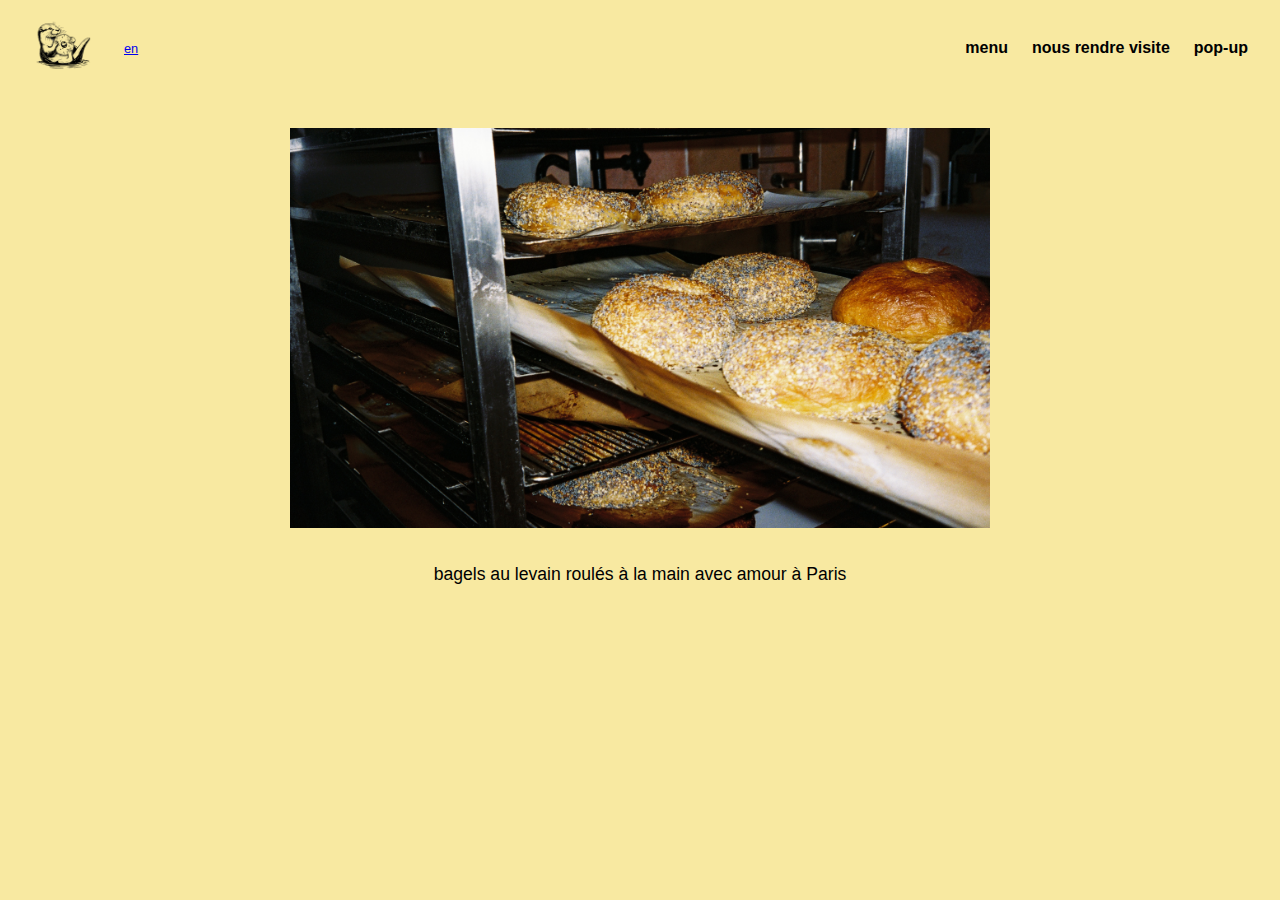
<file: index_fr.html>
<!DOCTYPE html>
<html lang="fr">
<head>
  <meta charset="UTF-8" />
  <title>Index</title>
  <link rel="icon" href="favicon.png" />
  <style>
  body {
    background-color: #f8e9a1;
    margin: 0;
    padding: 0;
    font-family: Arial, sans-serif;
  }
  header {
    display: flex;
    align-items: center;
    justify-content: space-between;
    padding: 1rem 2rem;
  }
  header .left {
    display: flex;
    align-items: center;
    gap: 1rem;
  }
  .logo {
    height: 60px;
  }
  nav {
    display: flex;
    gap: 1.5rem;
  }
  nav a {
    font-size: 1rem;
    text-decoration: none;
    color: black;
    font-weight: bold;
    text-transform: lowercase;
  }
  .language-switch {
    margin-left: 1rem;
    font-size: 0.8rem;
  }
  .hero {
    width: 100%;
    height: 400px;
    object-fit: cover;
  }
  .about-text {
    text-align: center;
    padding: 2rem;
    font-size: 1.1rem;
  }
  main {
    padding: 2rem;
    max-width: 700px;
    margin: auto;
    font-size: 1rem;
  }
</style>
</head>
<body>
  <header>
    <div class="left">
      <a href="index_fr.html"><img src="favicon.png" alt="Favicon" class="logo" /></a>
      <div class="language-switch">
        <a href="index.html">en</a>
      </div>
    </div>
    <nav>
      <a href="menu_fr.html">menu</a>
      <a href="visit_fr.html">nous rendre visite</a>
      <a href="popup_fr.html">pop-up</a>
    </nav>
  </header>
  <main><a href="menu_fr.html"><img src="hero.jpg" alt="Hero" class="hero" /></a><div class="about-text">bagels au levain roulés à la main avec amour à Paris</div></main>
</body>
</html>
</file>
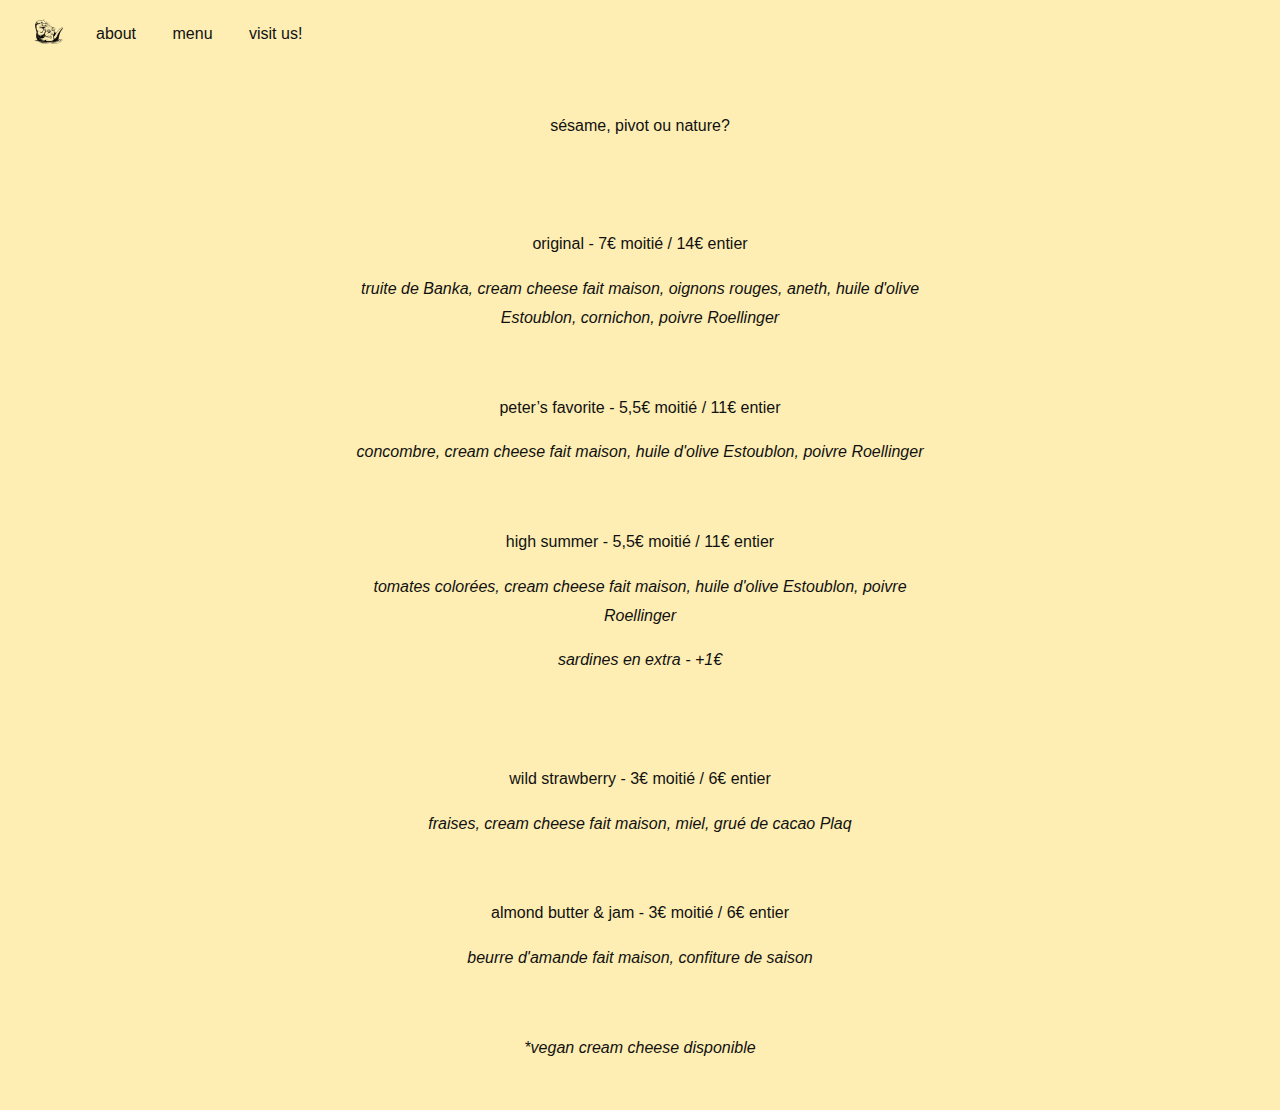
<file: menu.html>
<!DOCTYPE html>
<html lang="en">
<head>
  <meta charset="UTF-8" />
  <meta name="viewport" content="width=device-width,initial-scale=1" />
  <title>Menu – Orbite Bagels</title>
  <link rel="stylesheet" href="styles.css" />
  <link rel="icon" href="favicon.png" type="image/png" />
</head>
<body>
  
<header class="topbar">
  <a href="index.html"><img src="favicon.png" alt="Favicon" class="logo" /></a>
  <nav class="nav">
    <a href="about.html">about</a>
    <a href="menu.html">menu</a>
    <a href="visit.html">visit us!</a>
  </nav>
</header>

  <main class="content">
    
<div class="page-text">
  <p>sésame, pivot ou nature?</p>
  <br><br>
  <p>original - 7€ moitié / 14€ entier</p>
  <p><em>truite de Banka, cream cheese fait maison, oignons rouges, aneth, huile d'olive Estoublon, cornichon, poivre Roellinger</em></p>
  <br>
  <p>peter’s favorite - 5,5€ moitié / 11€ entier</p>
  <p><em>concombre, cream cheese fait maison, huile d'olive Estoublon, poivre Roellinger</em></p>
  <br>
  <p>high summer - 5,5€ moitié / 11€ entier</p>
  <p><em>tomates colorées, cream cheese fait maison, huile d'olive Estoublon, poivre Roellinger</em></p>
  <p><i>sardines en extra - +1€</i></p>
  <br><br>
  <p>wild strawberry - 3€ moitié / 6€ entier</p>
  <p><em>fraises, cream cheese fait maison, miel, grué de cacao Plaq</em></p>
  <br>
  <p>almond butter & jam - 3€ moitié / 6€ entier</p>
  <p><em>beurre d'amande fait maison, confiture de saison</em></p>
  <br>
  <p><em>*vegan cream cheese disponible</em></p>
</div>

  </main>
</body>
</html>
</file>
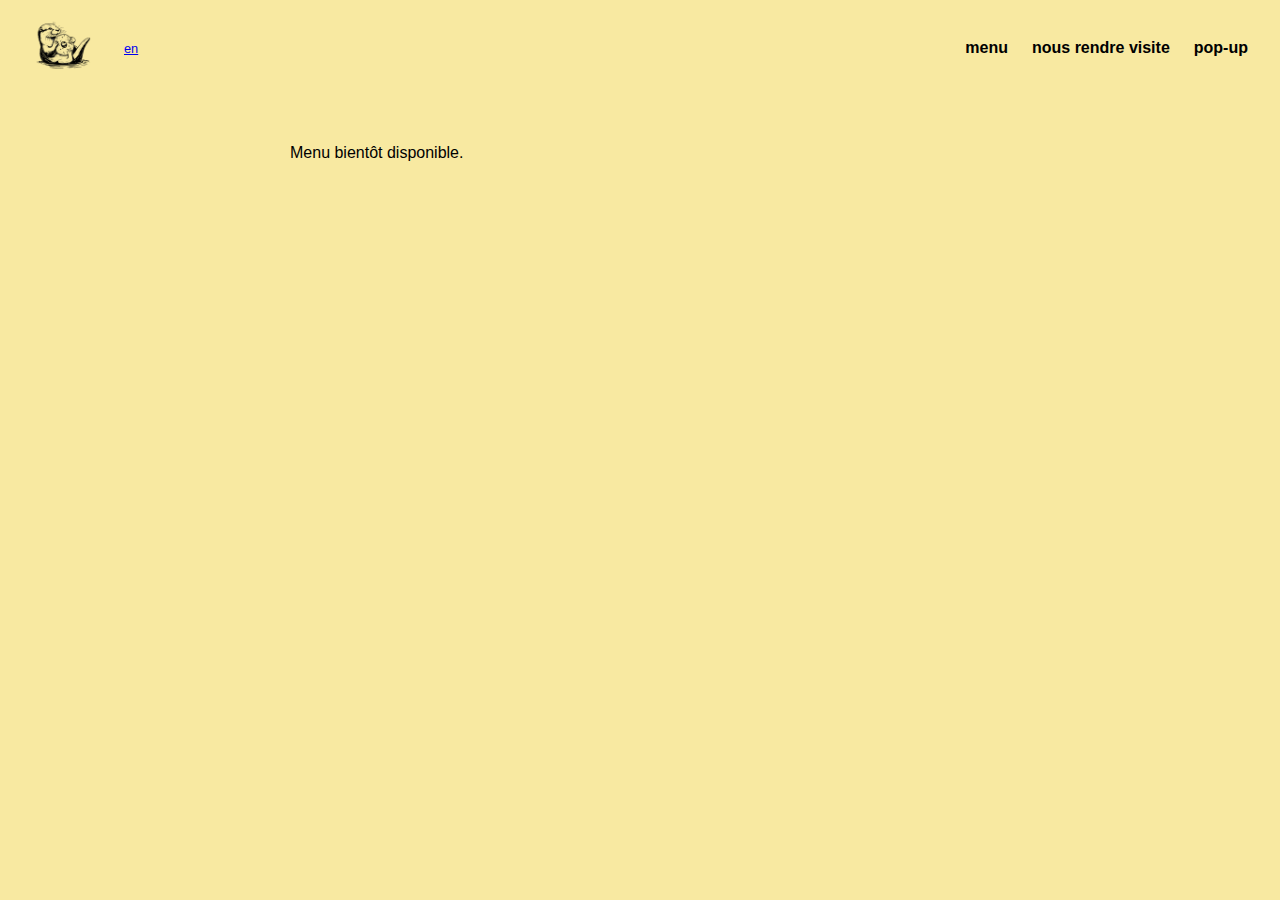
<file: menu_fr.html>
<!DOCTYPE html>
<html lang="fr">
<head>
  <meta charset="UTF-8" />
  <title>Menu</title>
  <link rel="icon" href="favicon.png" />
  <style>
  body {
    background-color: #f8e9a1;
    margin: 0;
    padding: 0;
    font-family: Arial, sans-serif;
  }
  header {
    display: flex;
    align-items: center;
    justify-content: space-between;
    padding: 1rem 2rem;
  }
  header .left {
    display: flex;
    align-items: center;
    gap: 1rem;
  }
  .logo {
    height: 60px;
  }
  nav {
    display: flex;
    gap: 1.5rem;
  }
  nav a {
    font-size: 1rem;
    text-decoration: none;
    color: black;
    font-weight: bold;
    text-transform: lowercase;
  }
  .language-switch {
    margin-left: 1rem;
    font-size: 0.8rem;
  }
  .hero {
    width: 100%;
    height: 400px;
    object-fit: cover;
  }
  .about-text {
    text-align: center;
    padding: 2rem;
    font-size: 1.1rem;
  }
  main {
    padding: 2rem;
    max-width: 700px;
    margin: auto;
    font-size: 1rem;
  }
</style>
</head>
<body>
  <header>
    <div class="left">
      <a href="index_fr.html"><img src="favicon.png" alt="Favicon" class="logo" /></a>
      <div class="language-switch">
        <a href="menu.html">en</a>
      </div>
    </div>
    <nav>
      <a href="menu_fr.html">menu</a>
      <a href="visit_fr.html">nous rendre visite</a>
      <a href="popup_fr.html">pop-up</a>
    </nav>
  </header>
  <main><p>Menu bientôt disponible.</p></main>
</body>
</html>
</file>
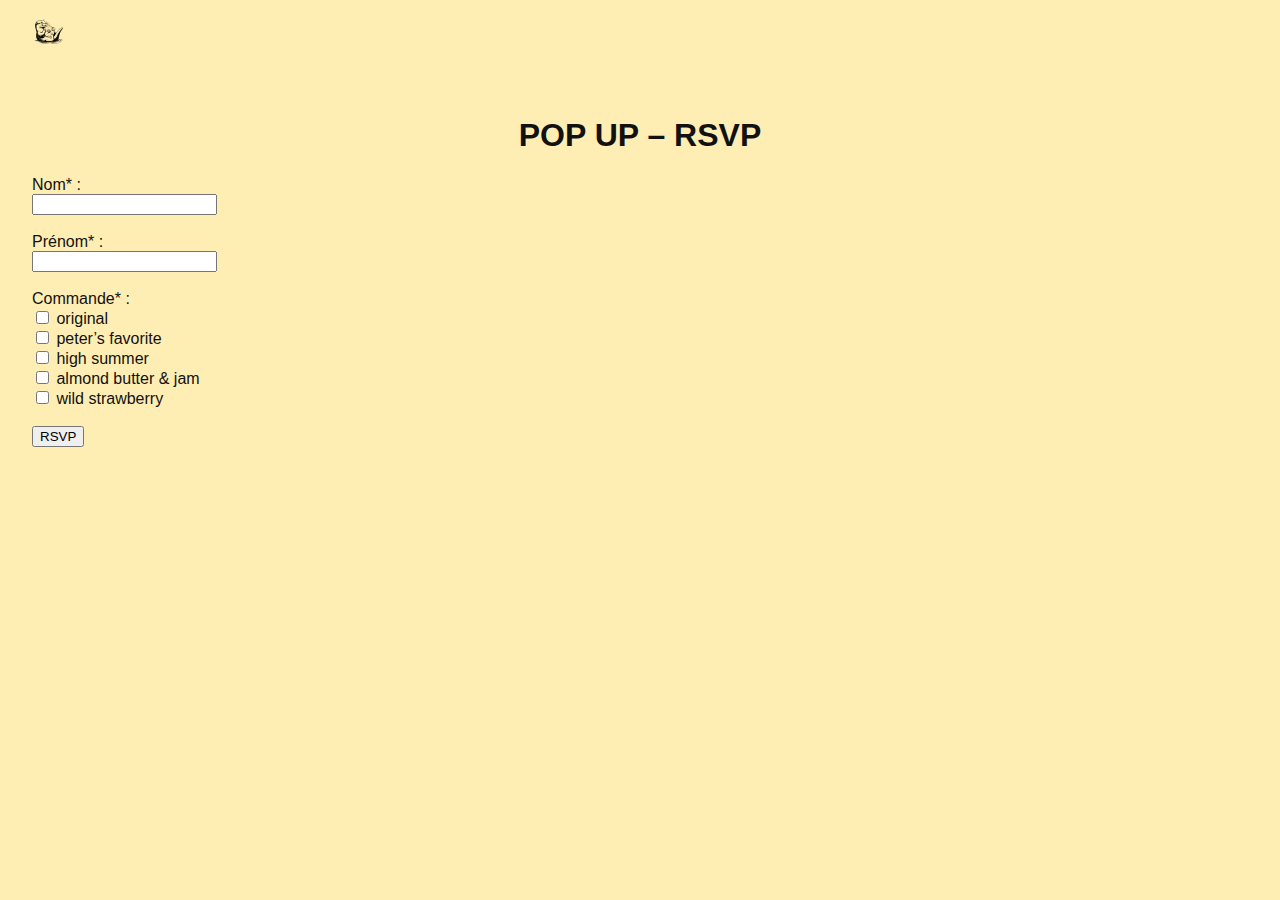
<file: popup 2.html>
<!DOCTYPE html>
<html lang="en">
<head>
  <meta charset="UTF-8" />
  <meta name="viewport" content="width=device-width, initial-scale=1" />
  <title>POP UP!</title>
  <link rel="stylesheet" href="styles.css" />
  <link rel="icon" href="favicon.png" />
  <style>
    .success-message {
      display: none;
      text-align: center;
      color: green;
      font-weight: bold;
      margin-top: 2rem;
    }
    form.success + .success-message {
      display: block;
    }
  </style>
</head>
<body>
  <header class="topbar">
    <a href="index.html"><img src="favicon.png" alt="Favicon" class="logo" /></a>
  </header>
  <main class="content">
    <h1 style="text-align:center;">POP UP – RSVP</h1>

    <form action="https://formspree.io/f/mzzvbdrz" method="POST" onsubmit="this.classList.add('success')">
      <label for="nom">Nom* :</label><br>
      <input type="text" name="nom" required /><br><br>

      <label for="prenom">Prénom* :</label><br>
      <input type="text" name="prenom" required /><br><br>

      <label>Commande* :</label><br>
      <input type="checkbox" name="menu" value="original" required /> original<br>
      <input type="checkbox" name="menu" value="peter’s favorite" /> peter’s favorite<br>
      <input type="checkbox" name="menu" value="high summer" /> high summer<br>
      <input type="checkbox" name="menu" value="almond butter & jam" /> almond butter & jam<br>
      <input type="checkbox" name="menu" value="wild strawberry" /> wild strawberry<br><br>

      <button type="submit">RSVP</button>
    </form>

    <div class="success-message">Merci ! Votre commande a bien été envoyée. 🥯</div>
  </main>
</body>
</html>
</file>
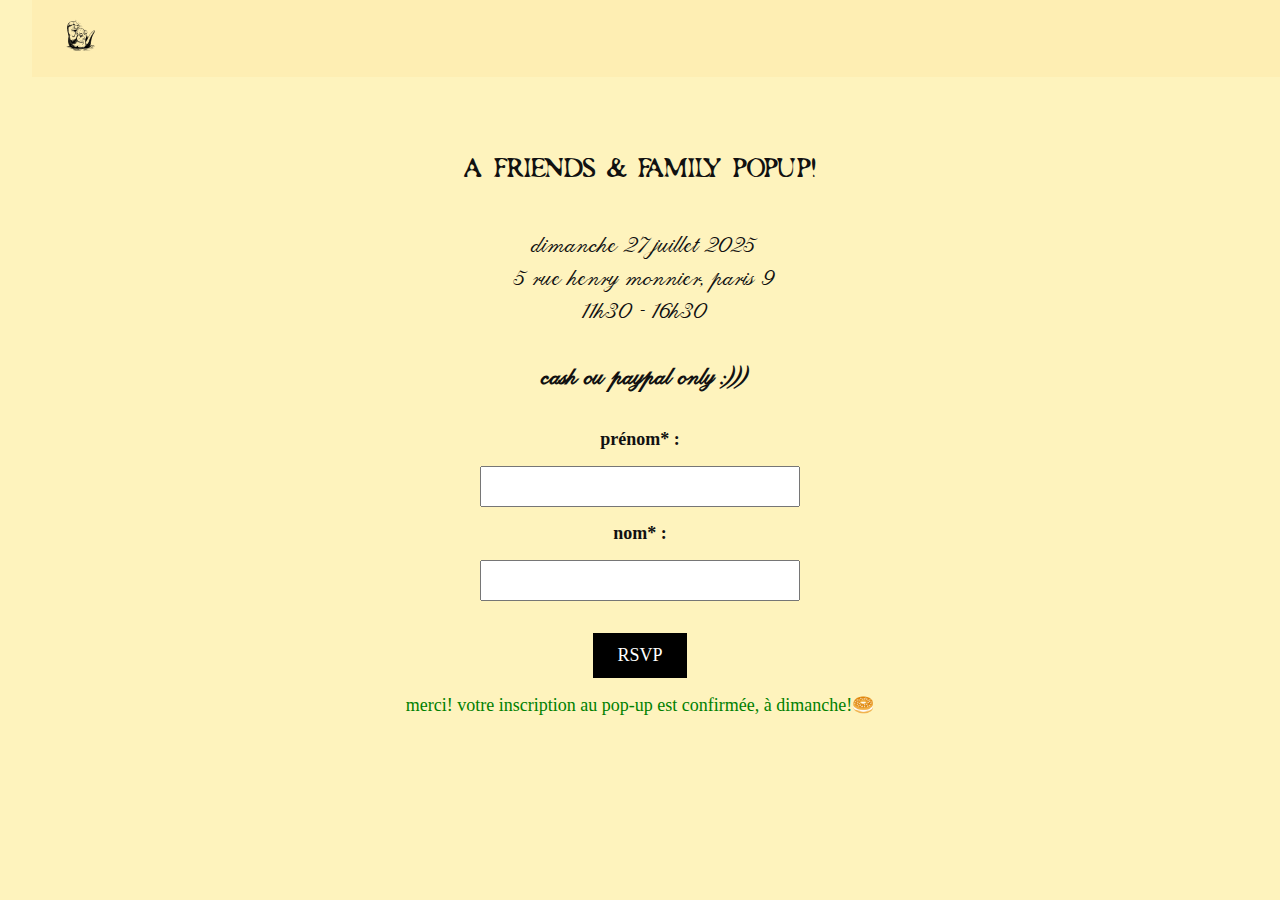
<file: popup.html>
<!DOCTYPE html>
<html lang="en">
<head>
  <meta charset="UTF-8" />
  <meta name="viewport" content="width=device-width, initial-scale=1" />
  <title>POP UP!</title>
  <link rel="stylesheet" href="styles.css" />
  <link rel="icon" href="favicon.png" />
  <style>
    @font-face {
      font-family: 'LTPerfume';
      src: url('LTPerfume.woff2') format('woff2'),
           url('LTPerfume.woff') format('woff');
      font-display: swap;
    }
    @font-face {
      font-family: 'RomanAcid';
      src: url('RomanAcid.woff2') format('woff2'),
           url('RomanAcid.woff') format('woff');
      font-display: swap;
    }
    body {
      margin: 0;
      font-family: Georgia, serif;
      font-size: 18px;
      background-color: #fef3bd;
      padding: 2rem;
      color: #111;
    }
    .topbar {
      margin-bottom: 2rem;
    }
    .topbar img.logo {
      height: 40px;
    }
    .content {
      max-width: 600px;
      margin: 0 auto;
      text-align: center;
    }
    .popup-title {
      font-size: 24px;
      font-family: RomanAcid, sans-serif;
      margin-bottom: 1rem;
    }
    .popup-info {
      font-family: 'LTPerfume', serif;
      font-size: 26px;
      white-space: pre-line;
      margin-bottom: 2rem;
    }
    form {
      display: flex;
      flex-direction: column;
      gap: 1rem;
      align-items: center;
    }
    input[type="text"] {
      padding: 0.5rem;
      font-size: 18px;
      width: 100%;
      max-width: 300px;
      font-family: Georgia, serif;
    }
    label {
      font-weight: bold;
      font-family: Georgia, serif;
    }
    button {
      padding: 0.75rem 1.5rem;
      background-color: black;
      color: white;
      border: none;
      font-size: 18px;
      cursor: pointer;
      font-family: Georgia, serif;
      margin-top: 1rem;
    }
    .success-message {
      display: none;
      text-align: center;
      font-weight: bold;
      margin-top: 2rem;
    }
    form.success + .success-message {
      display: block;
    }
  </style>
</head>
<body>
  <header class="topbar">
    <a href="index.html"><img src="favicon.png" alt="Favicon" class="logo" /></a>
  </header>
  <main class="content">
    <p class="popup-title">A FRIENDS & FAMILY POPUP!</p>
    <div class="popup-info">
dimanche 27 juillet 2025
5 rue henry monnier, paris 9
11h30 - 16h30<br />
<strong>cash ou paypal only :)))</strong>
    </div>

    <form id="rsvp-form">
      <label for="name">prénom* :</label>
      <input type="text" name="name" required />

      <label for="lastname">nom* :</label>
      <input type="text" name="lastname" required />

      <button type="submit">RSVP</button>
    </form>
    <div id="confirmation" style="display.none; text-align:center;color:green;margin-top:1rem;">
      merci! votre inscription au pop-up est confirmée, à dimanche!🥯</div>
  </main>
  <script>
    document.getElementById('rsvp-form').addEventListener('submit',asyncfunction(e){
  e.preventDefault();
  const form=e.target;
  const data=new Formdata(form);

  const response=await fetch("https://formspree.io/f/mzzvbdrz",{
    method:"POST",
    body:data,
    headers:{'Accept':'application/json'}
      });
  if (response.ok){
    form.style.display= "none";
    document.getElementById("confirmation").style.display="block";
    }else {
    alert("une erreur est survenue. merci de réessayer.");
    }
    });
  </script>
  
    
  </script>
</body>
</html>
</file>
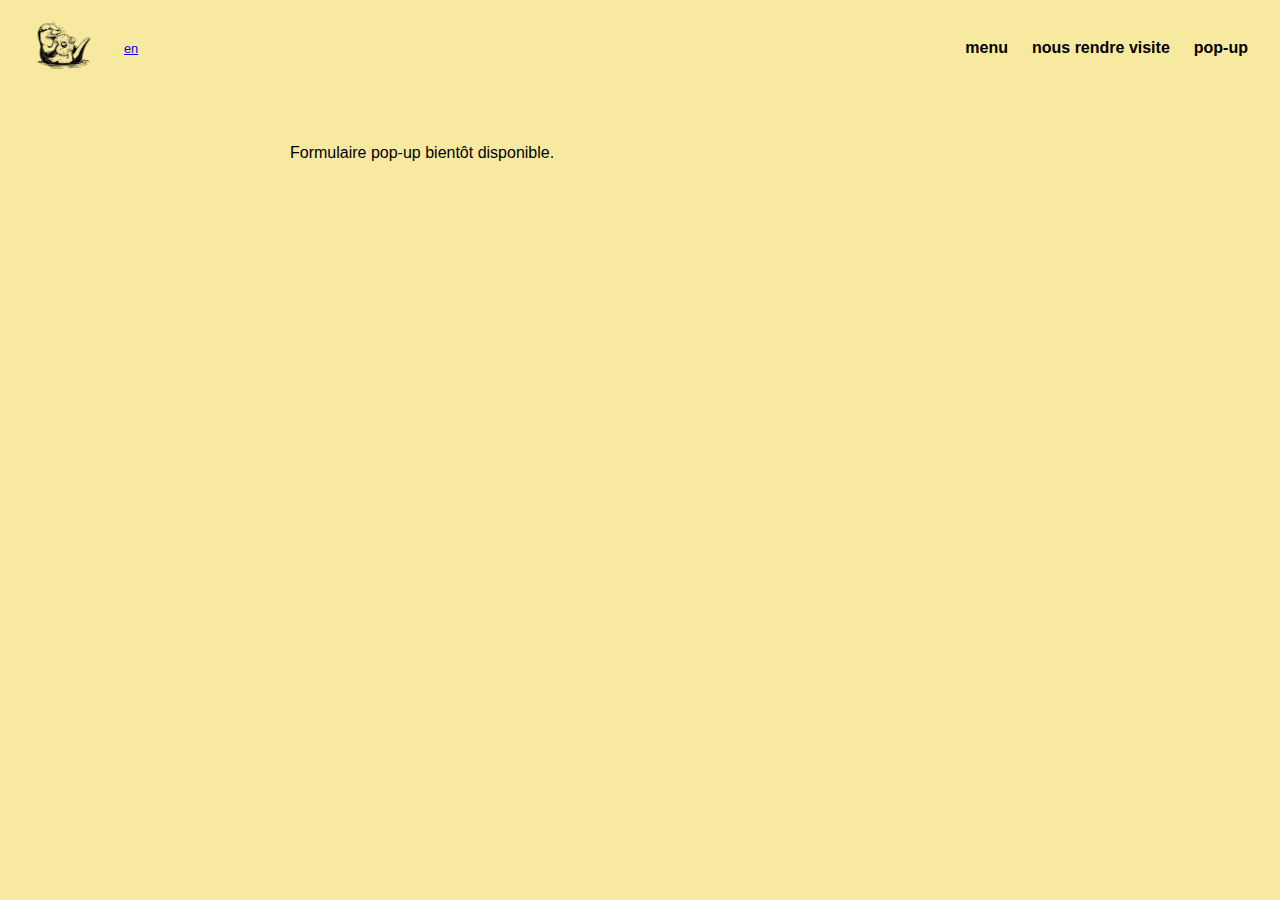
<file: popup_fr.html>
<!DOCTYPE html>
<html lang="fr">
<head>
  <meta charset="UTF-8" />
  <title>Popup</title>
  <link rel="icon" href="favicon.png" />
  <style>
  body {
    background-color: #f8e9a1;
    margin: 0;
    padding: 0;
    font-family: Arial, sans-serif;
  }
  header {
    display: flex;
    align-items: center;
    justify-content: space-between;
    padding: 1rem 2rem;
  }
  header .left {
    display: flex;
    align-items: center;
    gap: 1rem;
  }
  .logo {
    height: 60px;
  }
  nav {
    display: flex;
    gap: 1.5rem;
  }
  nav a {
    font-size: 1rem;
    text-decoration: none;
    color: black;
    font-weight: bold;
    text-transform: lowercase;
  }
  .language-switch {
    margin-left: 1rem;
    font-size: 0.8rem;
  }
  .hero {
    width: 100%;
    height: 400px;
    object-fit: cover;
  }
  .about-text {
    text-align: center;
    padding: 2rem;
    font-size: 1.1rem;
  }
  main {
    padding: 2rem;
    max-width: 700px;
    margin: auto;
    font-size: 1rem;
  }
</style>
</head>
<body>
  <header>
    <div class="left">
      <a href="index_fr.html"><img src="favicon.png" alt="Favicon" class="logo" /></a>
      <div class="language-switch">
        <a href="popup.html">en</a>
      </div>
    </div>
    <nav>
      <a href="menu_fr.html">menu</a>
      <a href="visit_fr.html">nous rendre visite</a>
      <a href="popup_fr.html">pop-up</a>
    </nav>
  </header>
  <main><p>Formulaire pop-up bientôt disponible.</p></main>
</body>
</html>
</file>
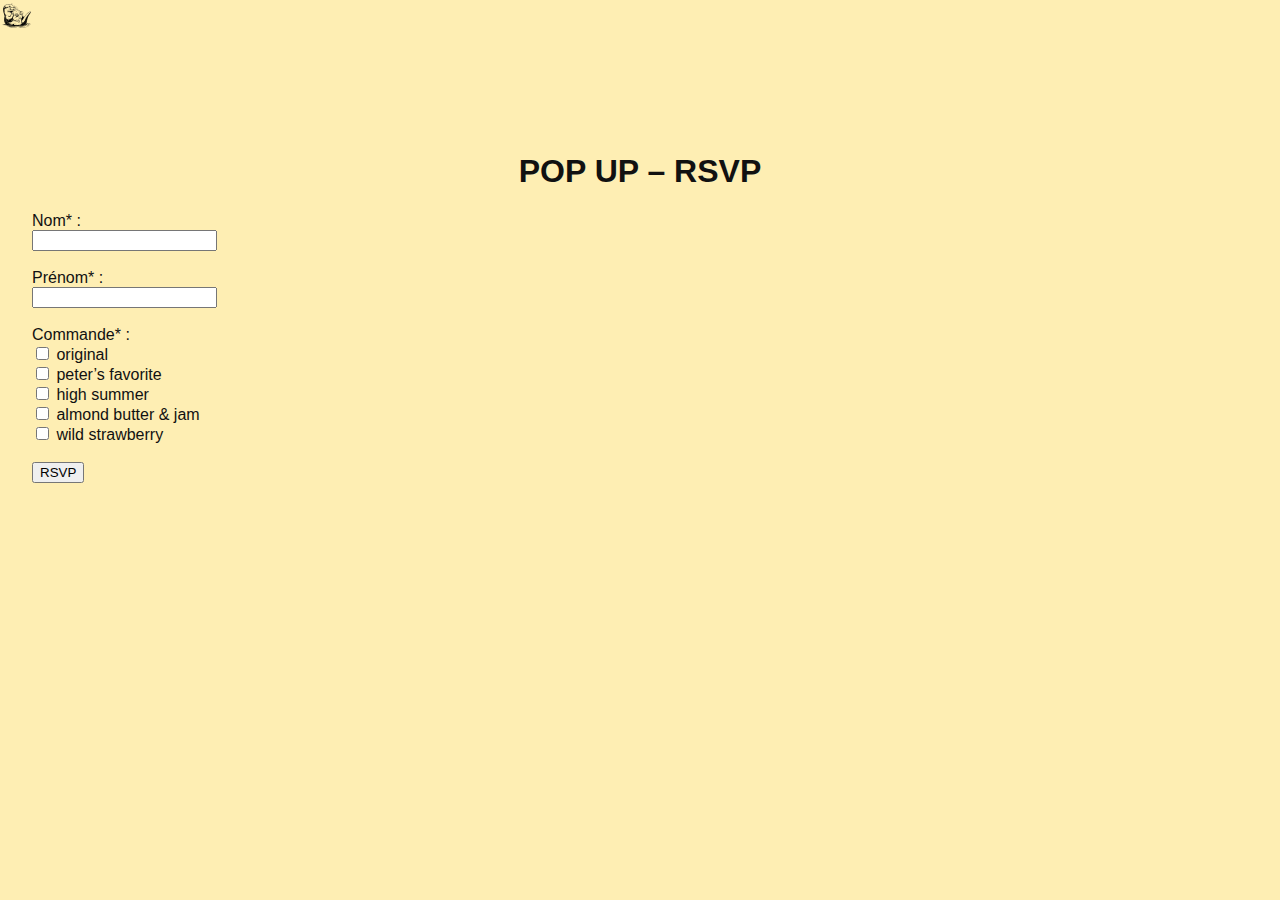
<file: popupvf.html>
<!DOCTYPE html>
<html lang="en">
<head>
  <meta charset="UTF-8" />
  <meta name="viewport" content="width=device-width, initial-scale=1" />
  <title>POP UP!</title>
  <link rel="stylesheet" href="styles.css" />
  <link rel="icon" href="favicon.png" />
</head>
<body>
  <header class="="topbar">
    <a href="index.html"><img src="favicon.png" alt="Favicon" class="logo" /></a>
  </header>
  <main class="content">
    <h1 style="text-align:center;">POP UP – RSVP</h1>

    <form action="https://formspree.io/f/mzzvbdrz" method="POST">
      <label for="nom">Nom* :</label><br>
      <input type="text" name="nom" required /><br><br>

      <label for="prenom">Prénom* :</label><br>
      <input type="text" name="prenom" required /><br><br>

      <label>Commande* :</label><br>
      <input type="checkbox" name="menu" value="original" required /> original<br>
      <input type="checkbox" name="menu" value="peter’s favorite" /> peter’s favorite<br>
      <input type="checkbox" name="menu" value="high summer" /> high summer<br>
      <input type="checkbox" name="menu" value="almond butter & jam" /> almond butter & jam<br>
      <input type="checkbox" name="menu" value="wild strawberry" /> wild strawberry<br><br>

      <button type="submit">RSVP</button>
    </form>
  </main>
</body>
</html>
</file>
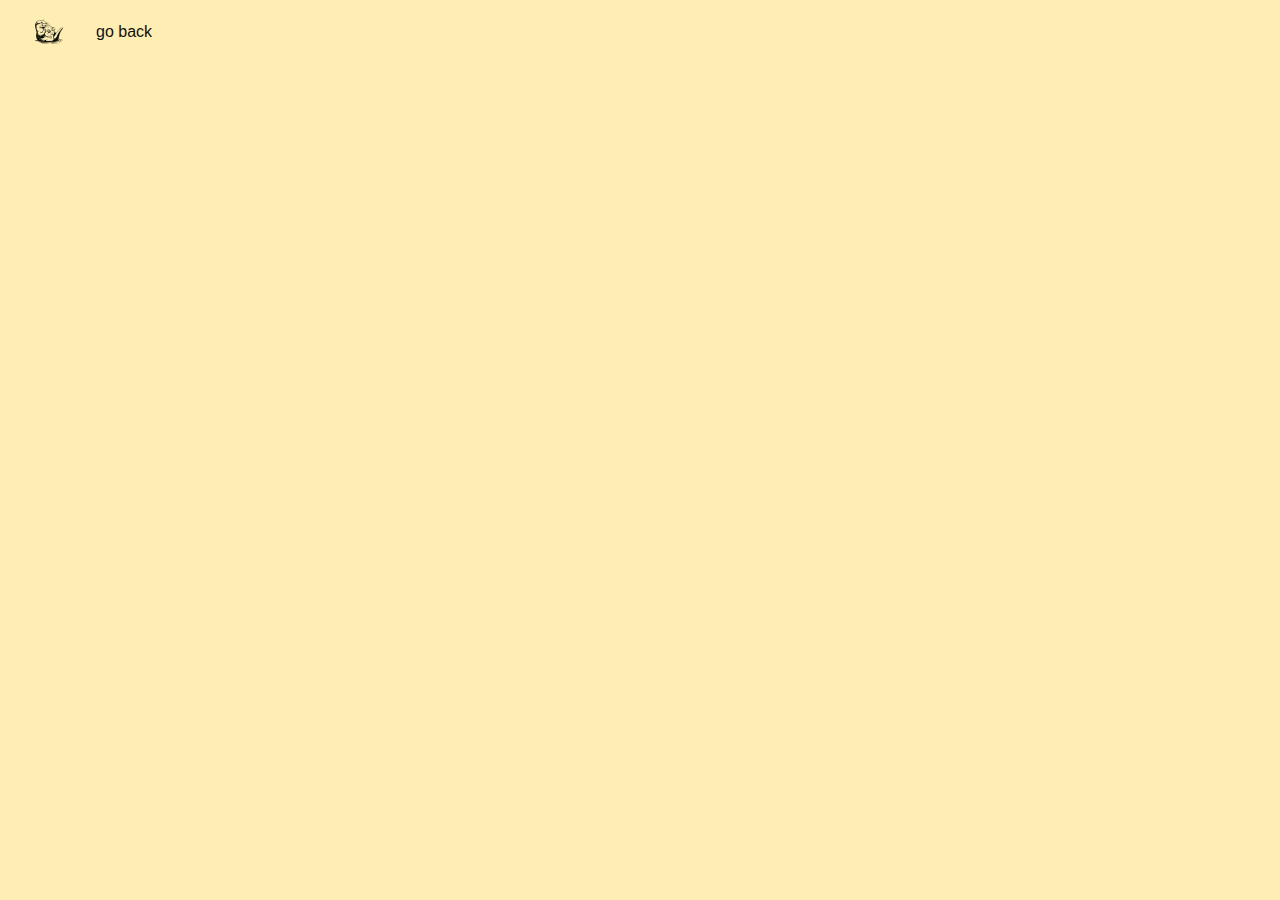
<file: visit.html>
<!DOCTYPE html>
<html lang="en">
<head>
  <meta charset="UTF-8" />
  <meta name="viewport" content="width=device-width,initial-scale=1" />
  <title>Visit Us – Orbite Bagels</title>
  <link rel="stylesheet" href="styles.css" />
  <link rel="icon" href="favicon.png" type="image/png" />
</head>
<body class="page">
  
<header class="topbar">
  <img src="favicon.png" alt="Favicon" class="logo" />
  <nav class="nav">
    <a href="index.html">go back</a>
  </nav>
</header>

  <p class="page-text">
    follow us on <a href="https://www.instagram.com/orbite.bagels" target="_blank">@orbite.bagels</a> to know our next sale day!
  </p>
</body>
</html>
</file>
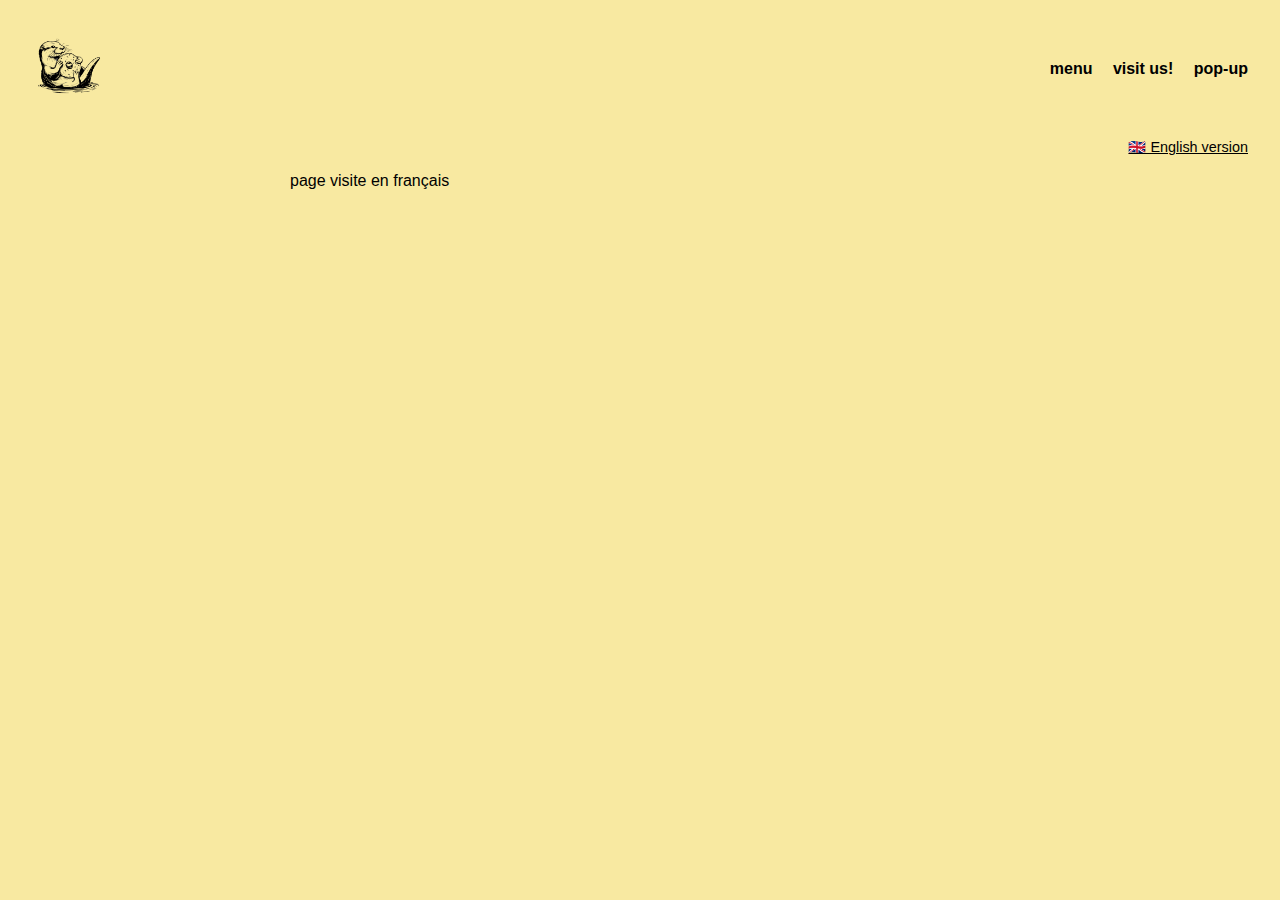
<file: visit_fr.html>
<!DOCTYPE html>
<html lang="fr">
<head>
  <meta charset="UTF-8" />
  <meta name="viewport" content="width=device-width, initial-scale=1" />
  <title>Nous rendre visite</title>
  <link rel="icon" href="favicon.png" />
  <style>
    body {
      background-color: #f8e9a1;
      margin: 0;
      padding: 2rem;
      font-family: Arial, sans-serif;
    }
    .topbar {
      margin-bottom: 2rem;
      display: flex;
      justify-content: space-between;
      align-items: center;
    }
    .topbar img.logo {
      height: 70px;
    }
    nav a {
      margin-left: 1rem;
      text-decoration: none;
      color: black;
      font-weight: bold;
    }
    .language-switch {
      text-align: right;
      margin-bottom: 1rem;
    }
    .language-switch a {
      font-size: 0.9rem;
      color: black;
      text-decoration: underline;
    }
    .content {
      max-width: 700px;
      margin: auto;
    }
    .about-text {
      text-align: center;
      font-size: 1rem;
      margin-top: 2rem;
    }
  </style>
</head>
<body>
  
<header class="topbar">
  <a href="index.html"><img src="favicon.png" alt="Favicon" class="logo" /></a>
  <nav>
    <a href="menu.html">menu</a>
    <a href="visit.html">visit us!</a>
    <a href="popup.html">pop-up</a>
  </nav>
</header>
<div class="language-switch"><a href="visit.html">🇬🇧 English version</a></div>

  <main class="content">
    <p>page visite en français</p>
  </main>
</body>
</html>
</file>
<file: styles.css>
@font-face {
  font-family: 'MiltonOne';
  src: url('MiltonOne.woff2') format('woff2'),
       url('MiltonOne.woff') format('woff');
  font-display: swap;
}

body {
  margin: 0;
  font-family: 'Helvetica Neue', Helvetica, Arial, sans-serif;
  background-color: #FEEEB3;
  color: #111;
}

.topbar {
  display: flex;
  align-items: center;
  justify-content: flex-start;
  padding: 1rem 2rem;
  background-color: #FEEEB3;
  position: fixed;
  top: 0;
  width: 100%;
  z-index: 100;
}

.logo {
  height: 32px;
  width: 32px;
  margin-right: 2rem;
}

.nav a {
  margin-right: 2rem;
  text-decoration: none;
  color: #111;
  font-size: 1rem;
  text-transform: lowercase;
}

.hero {
  margin-top: 80px;
}

.hero-image {
  width: 100vw;
  height: 100vh;
  object-fit: cover;
  display: block;
}

@media (max-width: 768px) {
  .hero-image {
    height: auto;
  }
}

.about-spacing {
  height: 30px; /* espace vide entre l’image et le texte */
}

.about-text {
  text-align: center;
  font-family: 'MiltonOne', serif;
  font-size: 1.2rem;
}

@media (max-width: 768px) {
  .hero-image {
    width: 100%;
    max-width: 100%;
    height: auto;
  }
}




.content {
  padding: 6rem 2rem 2rem;
}

.page-text {
  font-size: 1rem;
  max-width: 600px;
  margin: 0 auto;
  text-align: center;
  line-height: 1.8;
}
</file>
